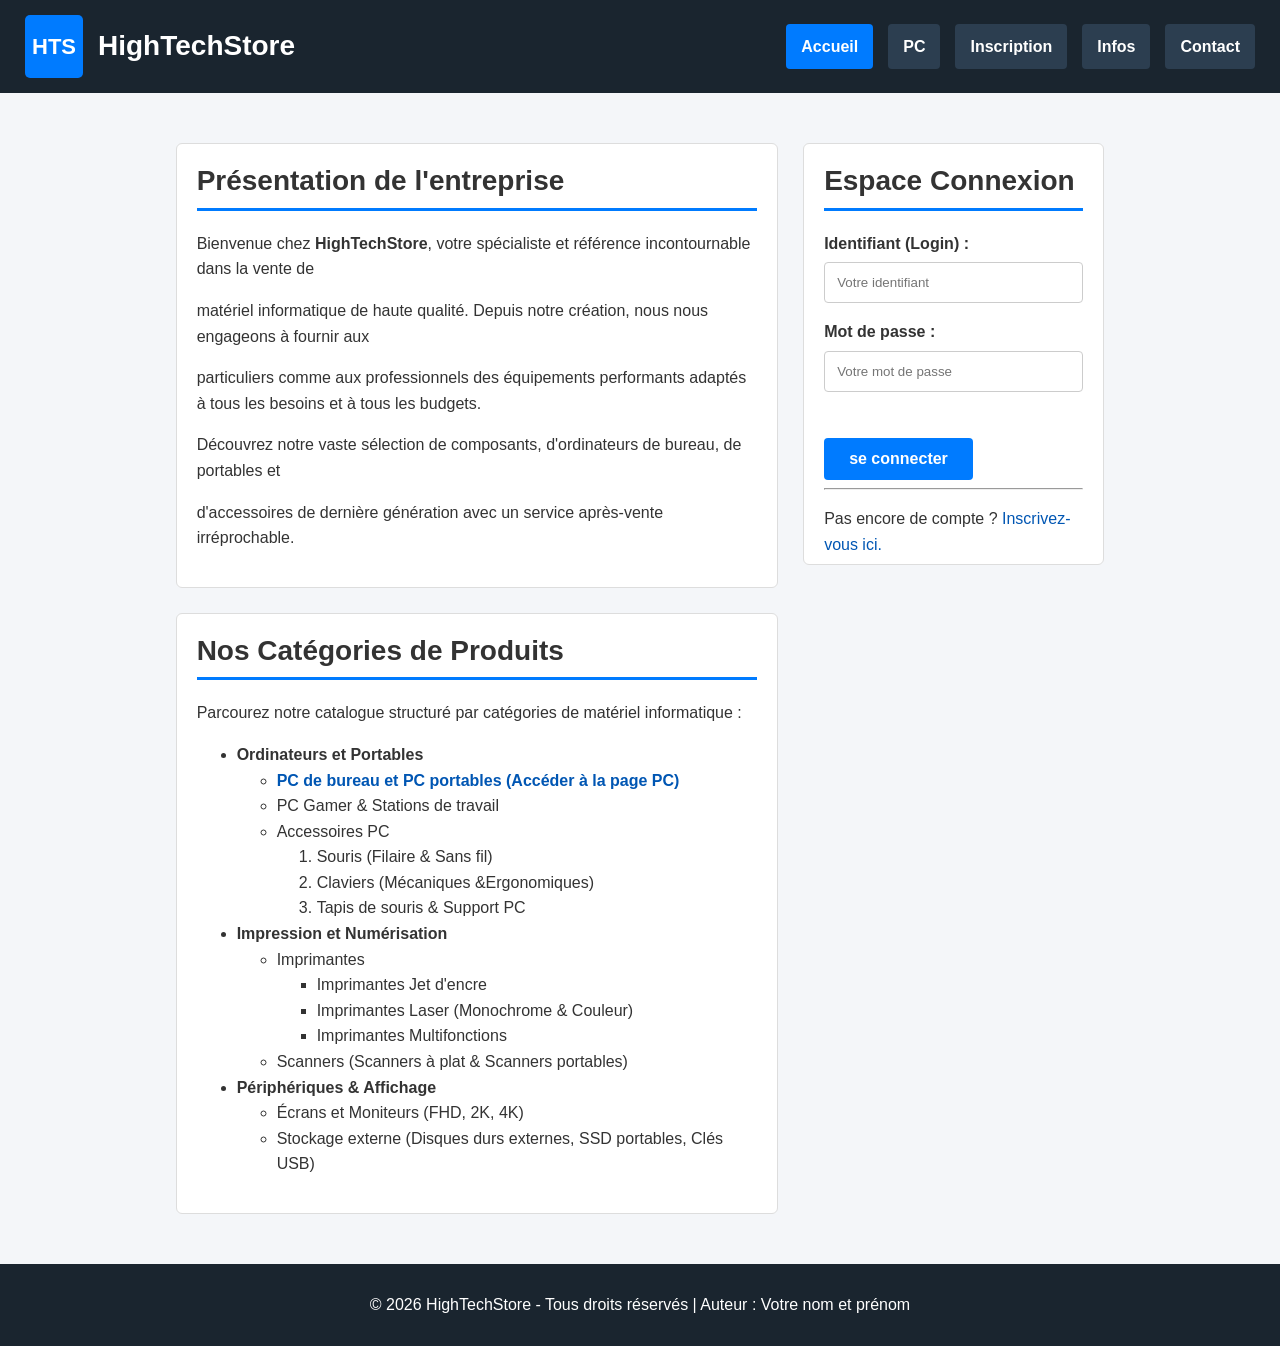
<file: index.html>
<!DOCTYPE html>
<html lang="fr">
<head>
    <meta charset="UTF-8">
    <meta name="viewport" content="width=device-width, initial-scale=1.0">
    <title>Accueil</title>
    <link rel="stylesheet" href="/style/style.css">
</head>
<body>
    <div class="container">

        <header>
            <p class="hts"><strong class="logo">HTS</strong> <a href="index.html" class="t">HighTechStore</a></p>
            <nav>
                <a href="index.html" class="active">Accueil</a>
                <a href="/pages/pc.html">PC</a>
                <a href="/pages/inscription.html">Inscription</a>
                <a href="/pages/infos.html">Infos</a>
                <a href="/pages/contact.html">Contact</a>
            </nav>
        </header>

        <main class="main1">
            <section class="card">
                <h1>Présentation de l'entreprise</h1>
                <p>Bienvenue chez <strong>HighTechStore</strong>, votre spécialiste et référence incontournable dans la vente de</p>
                <p>matériel informatique de haute qualité. Depuis notre création, nous nous engageons à fournir aux</p>
                <p>particuliers comme aux professionnels des équipements performants adaptés à tous les besoins et à tous les budgets.</p>
                <p>Découvrez notre vaste sélection de composants, d'ordinateurs de bureau, de portables et</p>
                <p>d'accessoires de dernière génération avec un service après-vente irréprochable.</p>
            </section>

            <section class="card">
                <h2>Nos Catégories de Produits</h2>
                <p>Parcourez notre catalogue structuré par catégories de matériel informatique :</p>
                <ul>
                    <li><strong>Ordinateurs et Portables</strong>
                        <ul>
                            <li><a href="/pages/pc.html">PC de bureau et PC portables (Accéder à la page PC)</a></li>
                            <li>PC Gamer & Stations de travail</li>
                            <li>Accessoires PC
                                <ol>
                                    <li>Souris (Filaire & Sans fil)</li>
                                    <li>Claviers (Mécaniques &Ergonomiques)</li>
                                    <li>Tapis de souris & Support PC</li>
                                </ol>
                            </li>
                        </ul>
                    </li>
                    <li><strong>Impression et Numérisation</strong>
                        <ul>
                            <li>Imprimantes
                                <ul>
                                    <li>Imprimantes Jet d'encre</li>
                                    <li>Imprimantes Laser (Monochrome & Couleur)</li>
                                    <li>Imprimantes Multifonctions</li>
                                </ul>
                            </li>
                            <li>Scanners (Scanners à plat & Scanners portables)</li>
                        </ul>
                    </li>
                    <li><strong>Périphériques & Affichage</strong>
                        <ul>
                            <li>Écrans et Moniteurs (FHD, 2K, 4K)</li>
                            <li>Stockage externe (Disques durs externes, SSD portables, Clés USB)</li>
                        </ul>
                    </li>
                </ul>
            </section>
        </main>

        <aside class="card">
            <h2>Espace Connexion</h2>
            <form>
                <p>
                    <label for="login">Identifiant (Login) :</label><br>
                    <input type="text" placeholder="Votre identifiant">
                </p>
                <p>
                    <label for="pass">Mot de passe :</label><br>
                    <input type="password"  placeholder="Votre mot de passe">
                </p>
               <button>se connecter</button>
            </form>
            <hr>
            <p>Pas encore de compte ? <a href="/pages/inscription.html">Inscrivez-vous ici.</a></p>
        </aside>

        <footer>
            <p>© 2026 HighTechStore - Tous droits réservés | Auteur : Votre nom et prénom</p>
        </footer>

    </div>
</body>
</html>
</file>
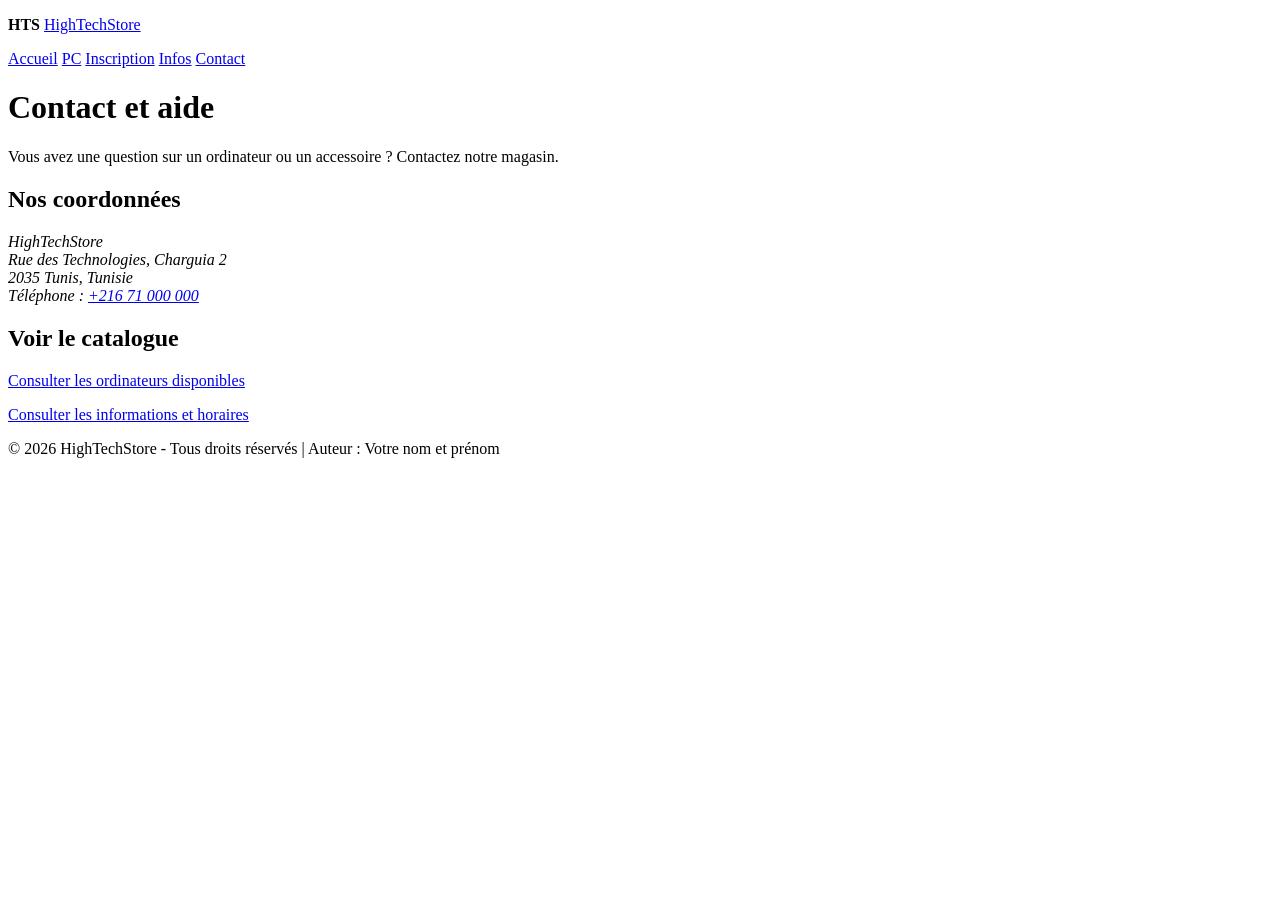
<file: contact.html>
<!DOCTYPE html>
<html lang="fr">
<head>
    <meta charset="UTF-8">
    <meta name="viewport" content="width=device-width, initial-scale=1.0">
    <title>Contact - HighTechStore</title>
</head>
<body>
    <header>
        <p><strong>HTS</strong> <a href="../index.html">HighTechStore</a></p>
        <nav>
            <a href="../index.html">Accueil</a>
            <a href="../pc.html">PC</a>
            <a href="../inscription.html">Inscription</a>
            <a href="../infos.html">Infos</a>
            <a href="contact.html">Contact</a>
        </nav>
    </header>

    <main>
        <h1>Contact et aide</h1>
        <p>Vous avez une question sur un ordinateur ou un accessoire ? Contactez notre magasin.</p>

        <section>
            <h2>Nos coordonnées</h2>
            <address>
                HighTechStore<br>
                Rue des Technologies, Charguia 2<br>
                2035 Tunis, Tunisie<br>
                Téléphone : <a href="tel:+21671000000">+216 71 000 000</a>
            </address>
        </section>

        <section>
            <h2>Voir le catalogue</h2>
            <p><a href="../pc.html">Consulter les ordinateurs disponibles</a></p>
            <p><a href="../infos.html">Consulter les informations et horaires</a></p>
        </section>
    </main>

    <footer>
        <p>© 2026 HighTechStore - Tous droits réservés | Auteur : Votre nom et prénom</p>
    </footer>
</body>
</html>
</file>
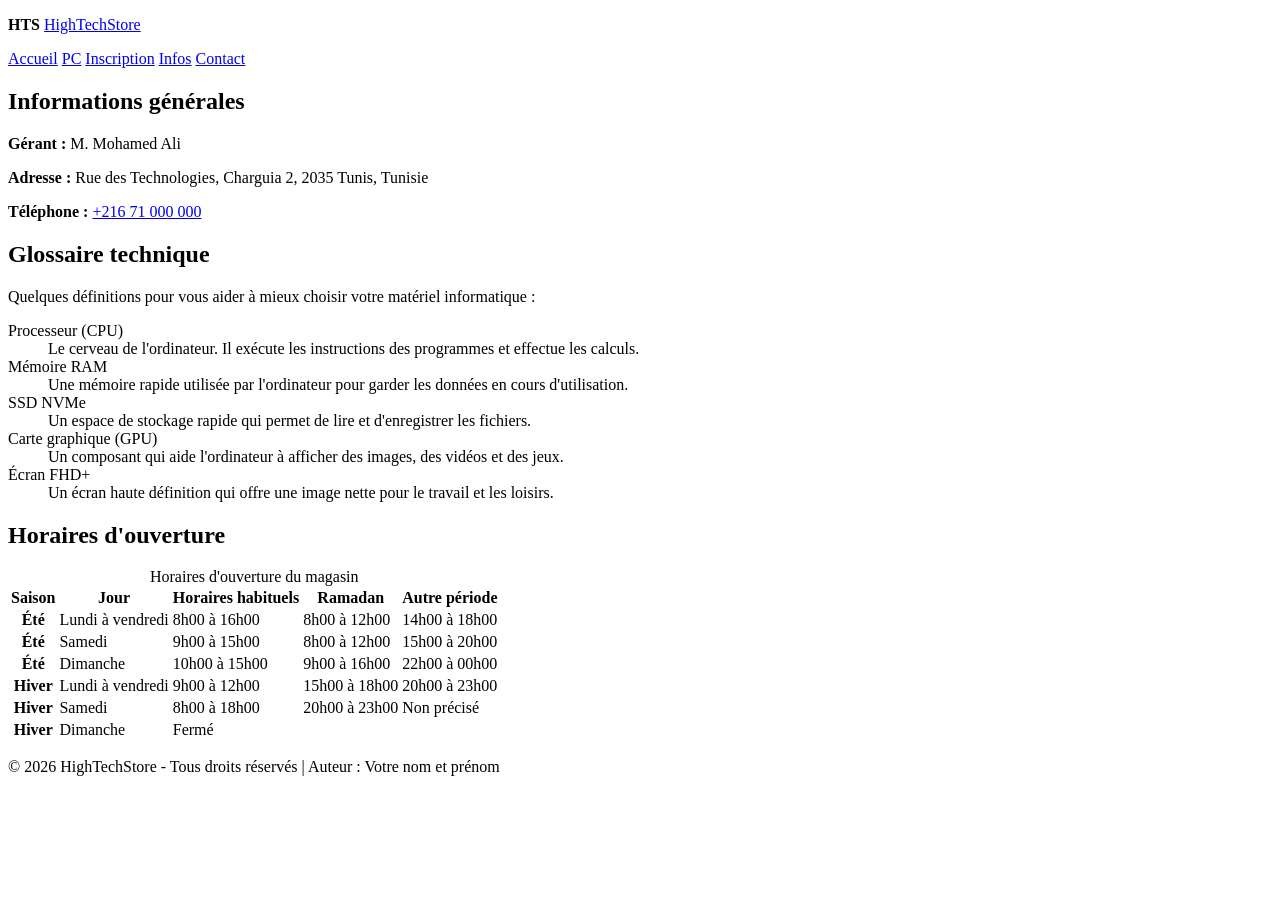
<file: infos.html>
<!DOCTYPE html>
<html lang="fr">
<head>
    <meta charset="UTF-8">
    <meta name="viewport" content="width=device-width, initial-scale=1.0">
    <title>Informations - HighTechStore</title>
</head>
<body>
    <header>
        <p><strong>HTS</strong> <a href="index.html">HighTechStore</a></p>
        <nav>
            <a href="index.html">Accueil</a>
            <a href="pc.html">PC</a>
            <a href="inscription.html">Inscription</a>
            <a href="infos.html">Infos</a>
            <a href="pages/contact.html">Contact</a>
        </nav>
    </header>

    <main>
        <section>
            <h1>Informations générales</h1>
            <p><strong>Gérant :</strong> M. Mohamed Ali</p>
            <p><strong>Adresse :</strong> Rue des Technologies, Charguia 2, 2035 Tunis, Tunisie</p>
            <p><strong>Téléphone :</strong> <a href="tel:+21671000000">+216 71 000 000</a></p>
        </section>

        <section>
            <h2>Glossaire technique</h2>
            <p>Quelques définitions pour vous aider à mieux choisir votre matériel informatique :</p>
            <dl>
                <dt>Processeur (CPU)</dt>
                <dd>Le cerveau de l'ordinateur. Il exécute les instructions des programmes et effectue les calculs.</dd>

                <dt>Mémoire RAM</dt>
                <dd>Une mémoire rapide utilisée par l'ordinateur pour garder les données en cours d'utilisation.</dd>

                <dt>SSD NVMe</dt>
                <dd>Un espace de stockage rapide qui permet de lire et d'enregistrer les fichiers.</dd>

                <dt>Carte graphique (GPU)</dt>
                <dd>Un composant qui aide l'ordinateur à afficher des images, des vidéos et des jeux.</dd>

                <dt>Écran FHD+</dt>
                <dd>Un écran haute définition qui offre une image nette pour le travail et les loisirs.</dd>
            </dl>
        </section>

        <section>
            <h2>Horaires d'ouverture</h2>
            <table>
                <caption>Horaires d'ouverture du magasin</caption>
                <thead>
                    <tr>
                        <th>Saison</th>
                        <th >Jour</th>
                        <th>Horaires habituels</th>
                        <th >Ramadan</th>
                        <th>Autre période</th>
                    </tr>
                </thead>
                <tbody>
                    <tr>
                        <th >Été</th>
                        <td>Lundi à vendredi</td>
                        <td>8h00 à 16h00</td>
                        <td>8h00 à 12h00</td>
                        <td>14h00 à 18h00</td>
                    </tr>
                    <tr>
                        <th>Été</th>
                        <td>Samedi</td>
                        <td>9h00 à 15h00</td>
                        <td>8h00 à 12h00</td>
                        <td>15h00 à 20h00</td>
                    </tr>
                    <tr>
                        <th >Été</th>
                        <td>Dimanche</td>
                        <td>10h00 à 15h00</td>
                        <td>9h00 à 16h00</td>
                        <td>22h00 à 00h00</td>
                    </tr>
                    <tr>
                        <th>Hiver</th>
                        <td>Lundi à vendredi</td>
                        <td>9h00 à 12h00</td>
                        <td>15h00 à 18h00</td>
                        <td>20h00 à 23h00</td>
                    </tr>
                    <tr>
                        <th >Hiver</th>
                        <td>Samedi</td>
                        <td>8h00 à 18h00</td>
                        <td>20h00 à 23h00</td>
                        <td>Non précisé</td>
                    </tr>
                    <tr>
                        <th >Hiver</th>
                        <td>Dimanche</td>
                        <td>Fermé</td>
                    </tr>
                </tbody>
            </table>
        </section>
    </main>

    <footer>
        <p>© 2026 HighTechStore - Tous droits réservés | Auteur : Votre nom et prénom</p>
    </footer>
</body>
</html>
</file>
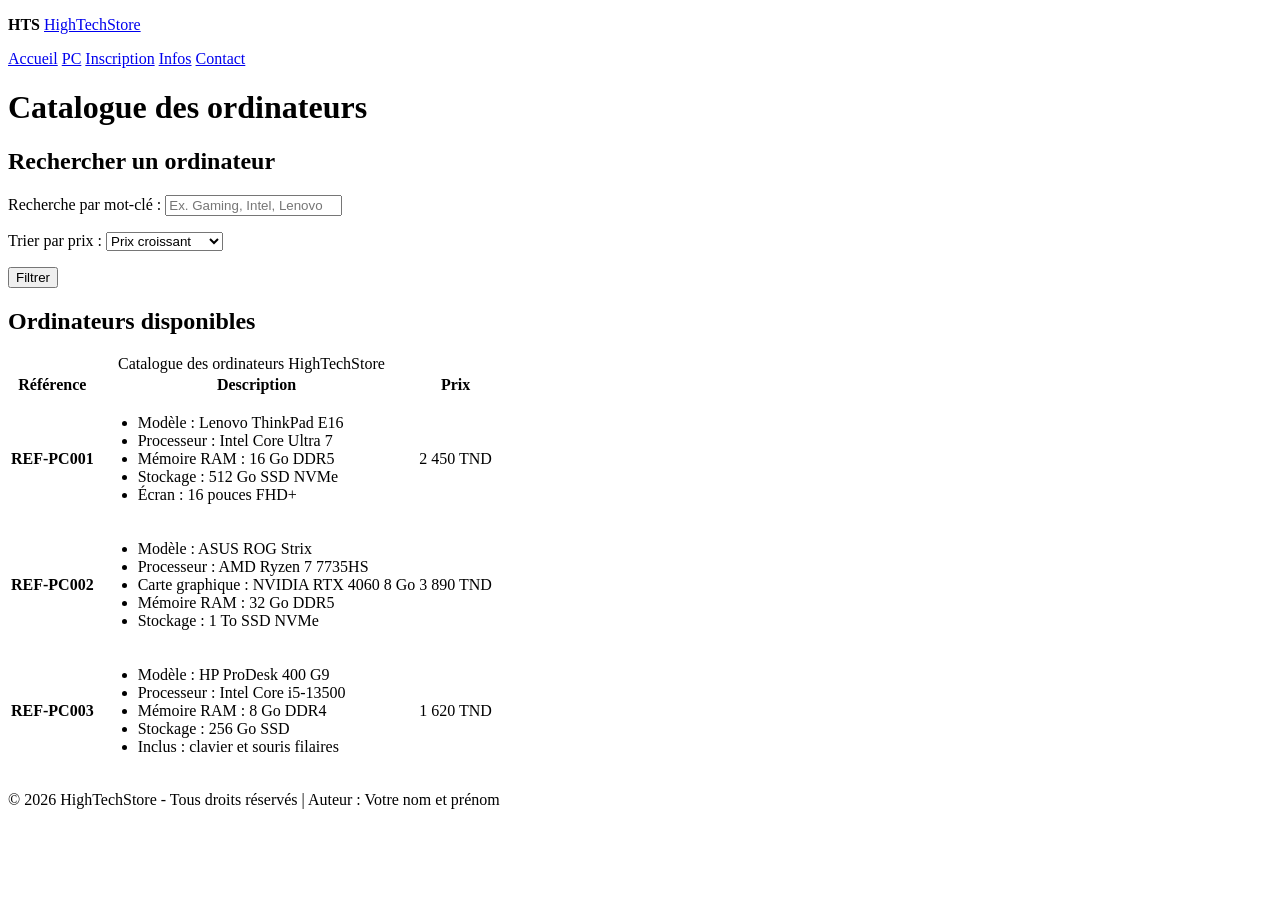
<file: pc.html>
<!DOCTYPE html>
<html lang="fr">
<head>
    <meta charset="UTF-8">
    <meta name="viewport" content="width=device-width, initial-scale=1.0">
    <title>Catalogue des PC</title>
</head>
<body>
    <header>
        <p><strong>HTS</strong> <a href="index.html">HighTechStore</a></p>
        <nav>
            <a href="index.html">Accueil</a>
            <a href="pc.html">PC</a>
            <a href="inscription.html">Inscription</a>
            <a href="infos.html">Infos</a>
            <a href="contact.html">Contact</a>
        </nav>
    </header>

    <main>
        <h1>Catalogue des ordinateurs</h1>

        <section>
            <h2>Rechercher un ordinateur</h2>
            <form action="pc.html">
                <p>
                    <label for="mot-cle">Recherche par mot-clé :</label>
                    <input type="search" id="mot-cle" name="mot-cle" placeholder="Ex. Gaming, Intel, Lenovo">
                </p>
                <p>
                    <label for="tri">Trier par prix :</label>
                    <select id="tri" name="tri">
                        <option value="croissant">Prix croissant</option>
                        <option value="decroissant">Prix décroissant</option>
                    </select>
                </p>
                <button type="submit">Filtrer</button>
            </form>
        </section>

        <section>
            <h2>Ordinateurs disponibles</h2>
            <table>
                <caption>Catalogue des ordinateurs HighTechStore</caption>
                <thead>
                    <tr>
                        <th scope="col">Référence</th>
                        <th scope="col">Description</th>
                        <th scope="col">Prix</th>
                    </tr>
                </thead>
                <tbody>
                    <tr>
                        <th scope="row">REF-PC001</th>
                        <td>
                            <ul>
                                <li>Modèle : Lenovo ThinkPad E16</li>
                                <li>Processeur : Intel Core Ultra 7</li>
                                <li>Mémoire RAM : 16 Go DDR5</li>
                                <li>Stockage : 512 Go SSD NVMe</li>
                                <li>Écran : 16 pouces FHD+</li>
                            </ul>
                        </td>
                        <td>2 450 TND</td>
                    </tr>
                    <tr>
                        <th scope="row">REF-PC002</th>
                        <td>
                            <ul>
                                <li>Modèle : ASUS ROG Strix</li>
                                <li>Processeur : AMD Ryzen 7 7735HS</li>
                                <li>Carte graphique : NVIDIA RTX 4060 8 Go</li>
                                <li>Mémoire RAM : 32 Go DDR5</li>
                                <li>Stockage : 1 To SSD NVMe</li>
                            </ul>
                        </td>
                        <td>3 890 TND</td>
                    </tr>
                    <tr>
                        <th scope="row">REF-PC003</th>
                        <td>
                            <ul>
                                <li>Modèle : HP ProDesk 400 G9</li>
                                <li>Processeur : Intel Core i5-13500</li>
                                <li>Mémoire RAM : 8 Go DDR4</li>
                                <li>Stockage : 256 Go SSD</li>
                                <li>Inclus : clavier et souris filaires</li>
                            </ul>
                        </td>
                        <td>1 620 TND</td>
                    </tr>
                </tbody>
            </table>
        </section>
    </main>

    <footer>
        <p>© 2026 HighTechStore - Tous droits réservés | Auteur : Votre nom et prénom</p>
    </footer>
</body>
</html>
</file>
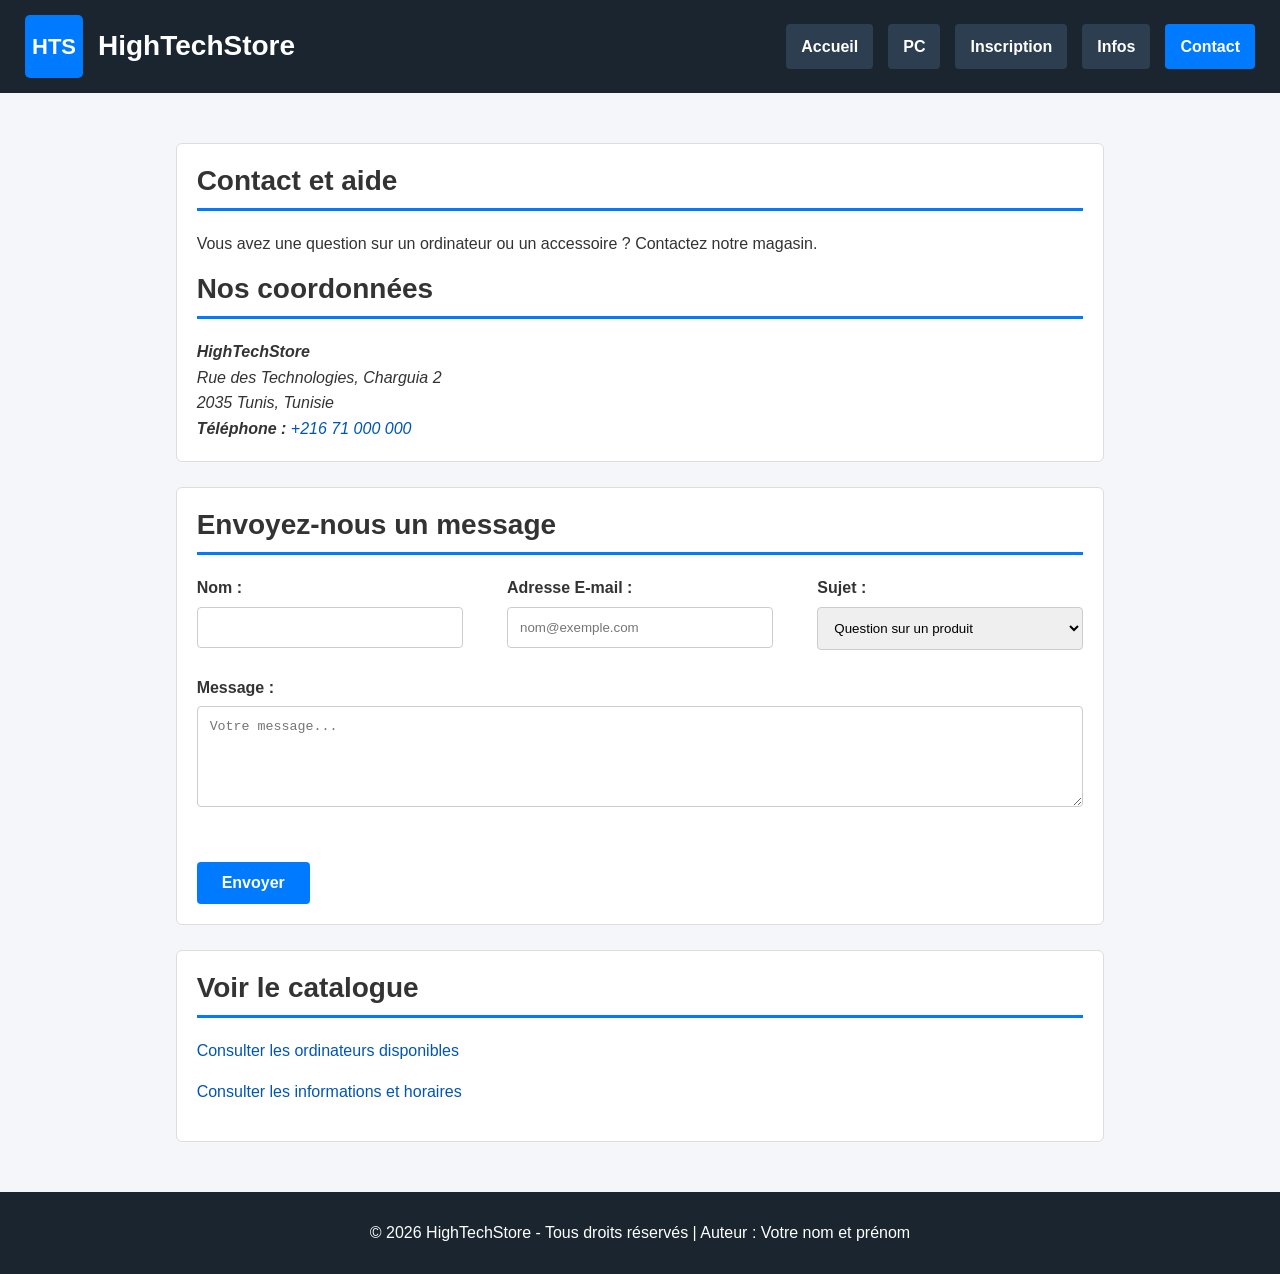
<file: pages/contact.html>
<!DOCTYPE html>
<html lang="fr">
<head>
    <meta charset="UTF-8">
    <meta name="viewport" content="width=device-width, initial-scale=1.0">
    <title>Contact</title>
    <link rel="stylesheet" href="../style/style.css">
</head>
<body>
    <div class="container">

        <header>
            <p class="hts"><strong class="logo">HTS</strong> <a href="../index.html" class="t">HighTechStore</a></p>
            <nav>
                <a href="../index.html">Accueil</a>
                <a href="pc.html">PC</a>
                <a href="inscription.html">Inscription</a>
                <a href="infos.html">Infos</a>
                <a href="contact.html" class="active">Contact</a>
            </nav>
        </header>

        <main>
            <section class="card">
                <h1>Contact et aide</h1>
                <p>Vous avez une question sur un ordinateur ou un accessoire ? Contactez notre magasin.</p>

                <h2>Nos coordonnées</h2>
                <address>
                    <strong>HighTechStore</strong><br>
                    Rue des Technologies, Charguia 2<br>
                    2035 Tunis, Tunisie<br>
                    <strong>Téléphone :</strong> <a href="tel:+21671000000">+216 71 000 000</a>
                </address>
            </section>

            <section class="card">
                <h2>Envoyez-nous un message</h2>
                <form class="inscription">
                    <div>
                        <label >Nom :</label>
                        <input type="text">
                    </div>
                    <div>
                        <label >Adresse E-mail :</label>
                        <input type="email"  placeholder="nom@exemple.com">
                    </div>
                    <div>
                        <label >Sujet :</label>
                        <select >
                            <option>Question sur un produit</option>
                            <option>Commande</option>
                            <option>Service après-vente</option>
                        </select>
                    </div>
                    <div class="full">
                        <label>Message :</label>
                        <textarea rows="5" placeholder="Votre message..."></textarea>
                    </div>
                    <button>Envoyer</button>
                </form>
            </section>

            <section class="card">
                <h2>Voir le catalogue</h2>
                <p><a href="pc.html">Consulter les ordinateurs disponibles</a></p>
                <p><a href="infos.html">Consulter les informations et horaires</a></p>
            </section>
        </main>

        <footer>
            <p>© 2026 HighTechStore - Tous droits réservés | Auteur : Votre nom et prénom</p>
        </footer>

    </div>
</body>
</html>
</file>
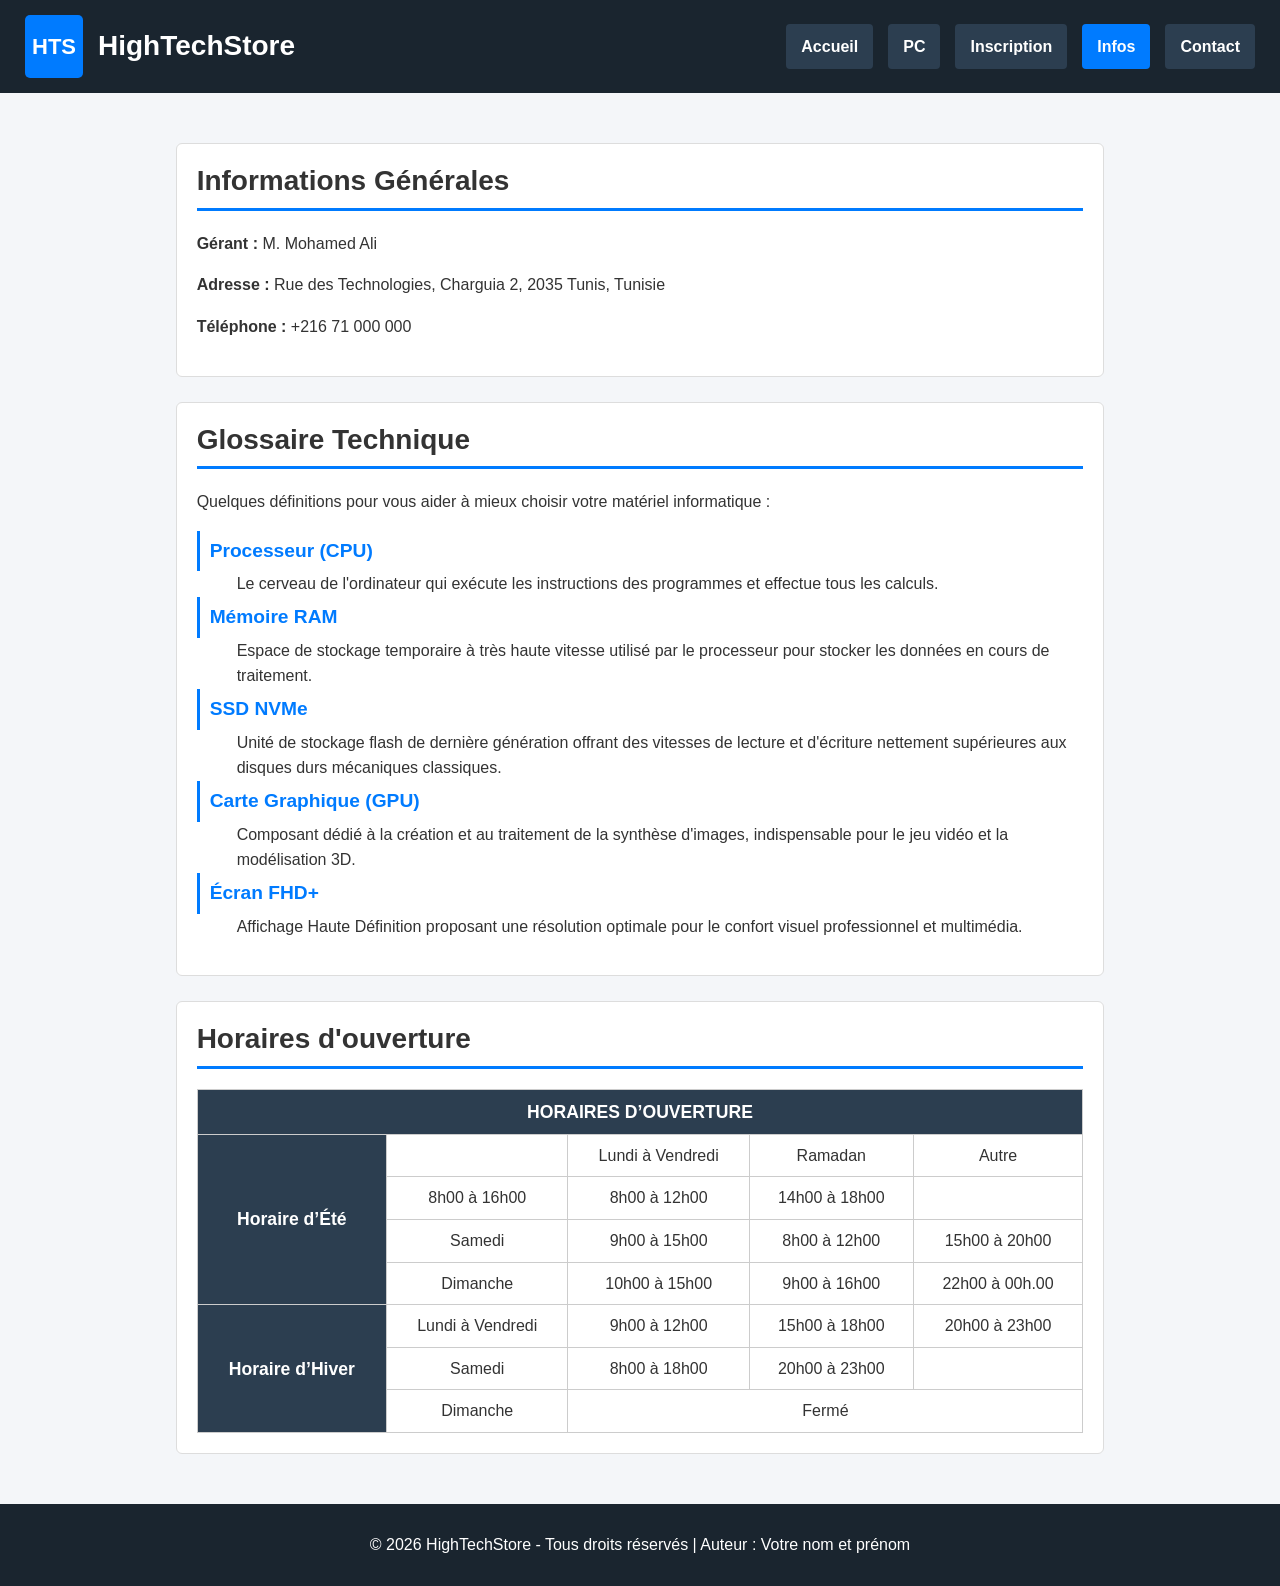
<file: pages/infos.html>
<!DOCTYPE html>
<html lang="fr">
<head>
    <meta charset="UTF-8">
    <meta name="viewport" content="width=device-width, initial-scale=1.0">
    <title>Informations</title>
    <link rel="stylesheet" href="../style/style.css">
</head>
<body>
<div class="container">
<header>
        <p class="hts"><strong class="logo">HTS</strong> <a href="../index.html" class="t">HighTechStore</a></p>
        <nav>
            <a href="../index.html">Accueil</a>
            <a href="pc.html">PC</a>
            <a href="inscription.html">Inscription</a>
            <a href="infos.html" class="active">Infos</a>
            <a href="contact.html">Contact</a>
        </nav>
    </header>

    <main class="main2">
        <section class="card">
            <h1>Informations Générales</h1>
            <p><strong>Gérant :</strong> M. Mohamed Ali</p>
            <p><strong>Adresse :</strong> Rue des Technologies, Charguia 2, 2035 Tunis, Tunisie</p>
            <p><strong>Téléphone :</strong> +216 71 000 000</p>
        </section>

        <section class="card">
            <h2>Glossaire Technique</h2>
            <p>Quelques définitions pour vous aider à mieux choisir votre matériel informatique :</p>
            <dl>
                <dt>Processeur (CPU)</dt>
                <dd>Le cerveau de l'ordinateur qui exécute les instructions des programmes et effectue tous les calculs.</dd>

                <dt>Mémoire RAM</dt>
                <dd>Espace de stockage temporaire à très haute vitesse utilisé par le processeur pour stocker les données en cours de traitement.</dd>

                <dt>SSD NVMe</dt>
                <dd>Unité de stockage flash de dernière génération offrant des vitesses de lecture et d'écriture nettement supérieures aux disques durs mécaniques classiques.</dd>

                <dt>Carte Graphique (GPU)</dt>
                <dd>Composant dédié à la création et au traitement de la synthèse d'images, indispensable pour le jeu vidéo et la modélisation 3D.</dd>

                <dt>Écran FHD+</dt>
                <dd>Affichage Haute Définition proposant une résolution optimale pour le confort visuel professionnel et multimédia.</dd>
            </dl>
        </section>

        <section class="card">
            <h2>Horaires d'ouverture</h2>
            <table>
                <thead>
                    <tr>
                        <th colspan="5">HORAIRES D’OUVERTURE</th>
                    </tr>
                </thead>
                <tbody>
                    <tr>
                        <td rowspan="4" class="seson">Horaire d’Été</td>
                        <td></td>
                        <td>Lundi à Vendredi</td>
                        <td>Ramadan</td>
                        <td>Autre</td>
                    </tr>
                    <tr>
                        <td>8h00 à 16h00</td>
                        <td>8h00 à 12h00</td>
                        <td>14h00 à 18h00</td>
                        <td></td>
                    </tr>
                    <tr>
                        <td>Samedi</td>
                        <td>9h00 à 15h00</td>
                        <td>8h00 à 12h00</td>
                        <td>15h00 à 20h00</td>
                    </tr>
                    <tr>
                        <td>Dimanche</td>
                        <td>10h00 à 15h00</td>
                        <td>9h00 à 16h00</td>
                        <td>22h00 à 00h.00</td>
                    </tr>
                    <tr>
                        <td rowspan="3" class="seson">Horaire d’Hiver</td>
                        <td>Lundi à Vendredi</td>
                        <td>9h00 à 12h00</td>
                        <td>15h00 à 18h00</td>
                        <td>20h00 à 23h00</td>
                    </tr>
                    <tr>
                        <td>Samedi</td>
                        <td>8h00 à 18h00</td>
                        <td>20h00 à 23h00</td>
                        <td></td>
                    </tr>
                    <tr>
                        <td>Dimanche</td>
                        <td colspan="3">Fermé</td>
                    </tr>
                </tbody>
            </table>
        </section>
    </main>

</div>
    
    <footer>
        <p>© 2026 HighTechStore - Tous droits réservés | Auteur : Votre nom et prénom</p>
    </footer>

</body>
</html>
</file>
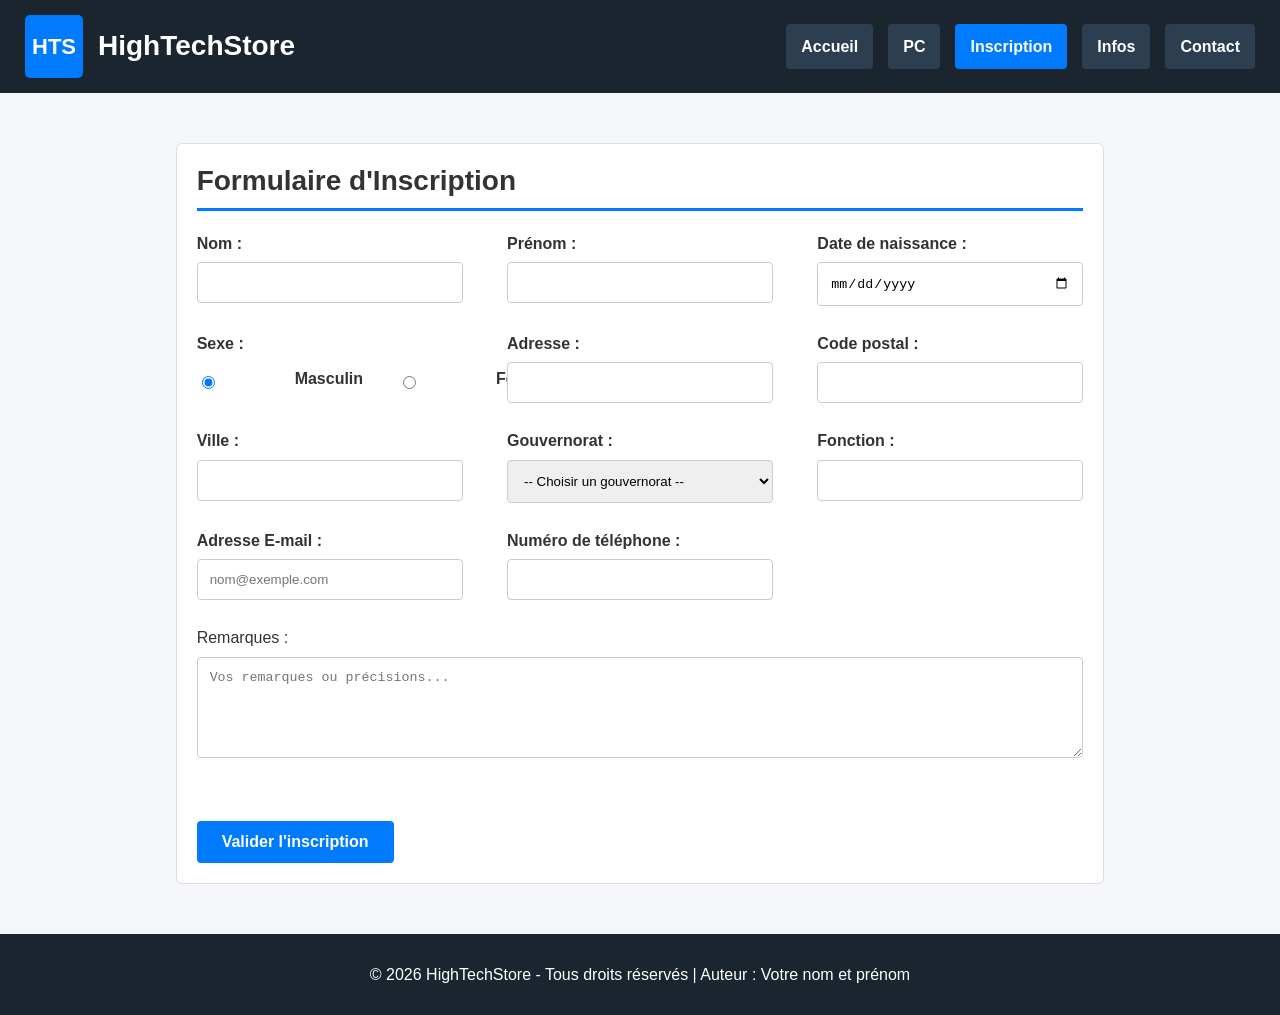
<file: pages/inscription.html>
<!DOCTYPE html>
<html lang="fr">
<head>
    <meta charset="UTF-8">
    <meta name="viewport" content="width=device-width, initial-scale=1.0">
    <title>inscription</title>
    <link rel="stylesheet" href="../style/style.css">
</head>
<body>
    <div class="container">
<header>
        <p class="hts"><strong class="logo">HTS</strong> <a href="../index.html" class="t">HighTechStore</a></p>
        <nav>
            <a href="../index.html">Accueil</a>
            <a href="pc.html">PC</a>
            <a href="inscription.html" class="active">Inscription</a>
            <a href="infos.html">Infos</a>
            <a href="contact.html">Contact</a>
        </nav>
    </header>
     <main class="main3">
        <section class="card">
            <h1>Formulaire d'Inscription</h1>
            <form class="inscription">
    <div><label >Nom :</label><input type="text" required></div>
    <div><label>Prénom :</label><input type="text"  required></div>
    <div><label>Date de naissance :</label><input type="date" required></div>

    <div>
        <label>Sexe :</label>
        <p>
            <input type="radio" name="sexe" checked> <label class="sexe"> Masculin</label>
            <input type="radio" name="sexe"> <label class="sexe"> Féminin</label>
        </p>
    </div>
    <div><label>Adresse :</label><input type="text"></div>
    <div><label>Code postal :</label><input type="text"></div>

    <div><label >Ville :</label><input type="text"></div>
    <div>
        <label>Gouvernorat :</label>
        <select>
    <option>-- Choisir un gouvernorat --</option>
    <option>Ariana</option>
    <option>Béja</option>
    <option>Ben Arous</option>
    <option>Bizerte</option>
    <option>Gabès</option>
    <option>Gafsa</option>
    <option>Jendouba</option>
    <option>Kairouan</option>
    <option>Kasserine</option>
    <option>Kébili</option>
    <option>Le Kef</option>
    <option>Mahdia</option>
    <option>Manouba</option>
    <option>Médenine</option>
    <option>Monastir</option>
    <option>Nabeul</option>
    <option>Sfax</option>
    <option>Sidi Bouzid</option>
    <option>Siliana</option>
    <option>Sousse</option>
    <option>Tataouine</option>
    <option>Tozeur</option>
    <option>Tunis</option>
</select>
    </div>
    <div><label>Fonction :</label><input type="text" ></div>

    <div><label>Adresse E-mail :</label><input type="email"  placeholder="nom@exemple.com"></div>
    <div><label >Numéro de téléphone :</label><input type="tel" ></div>
<div></div>
    <div class="full">
        <labels>Remarques :</label>
        <textarea  rows="5" placeholder="Vos remarques ou précisions..."></textarea>
    </div>
    <button>Valider l'inscription</button>
</form>
        </section>
    </main>
 <footer>
        <p>© 2026 HighTechStore - Tous droits réservés | Auteur : Votre nom et prénom</p>
    </footer>
    </div>
       
</body>
</html>
</file>
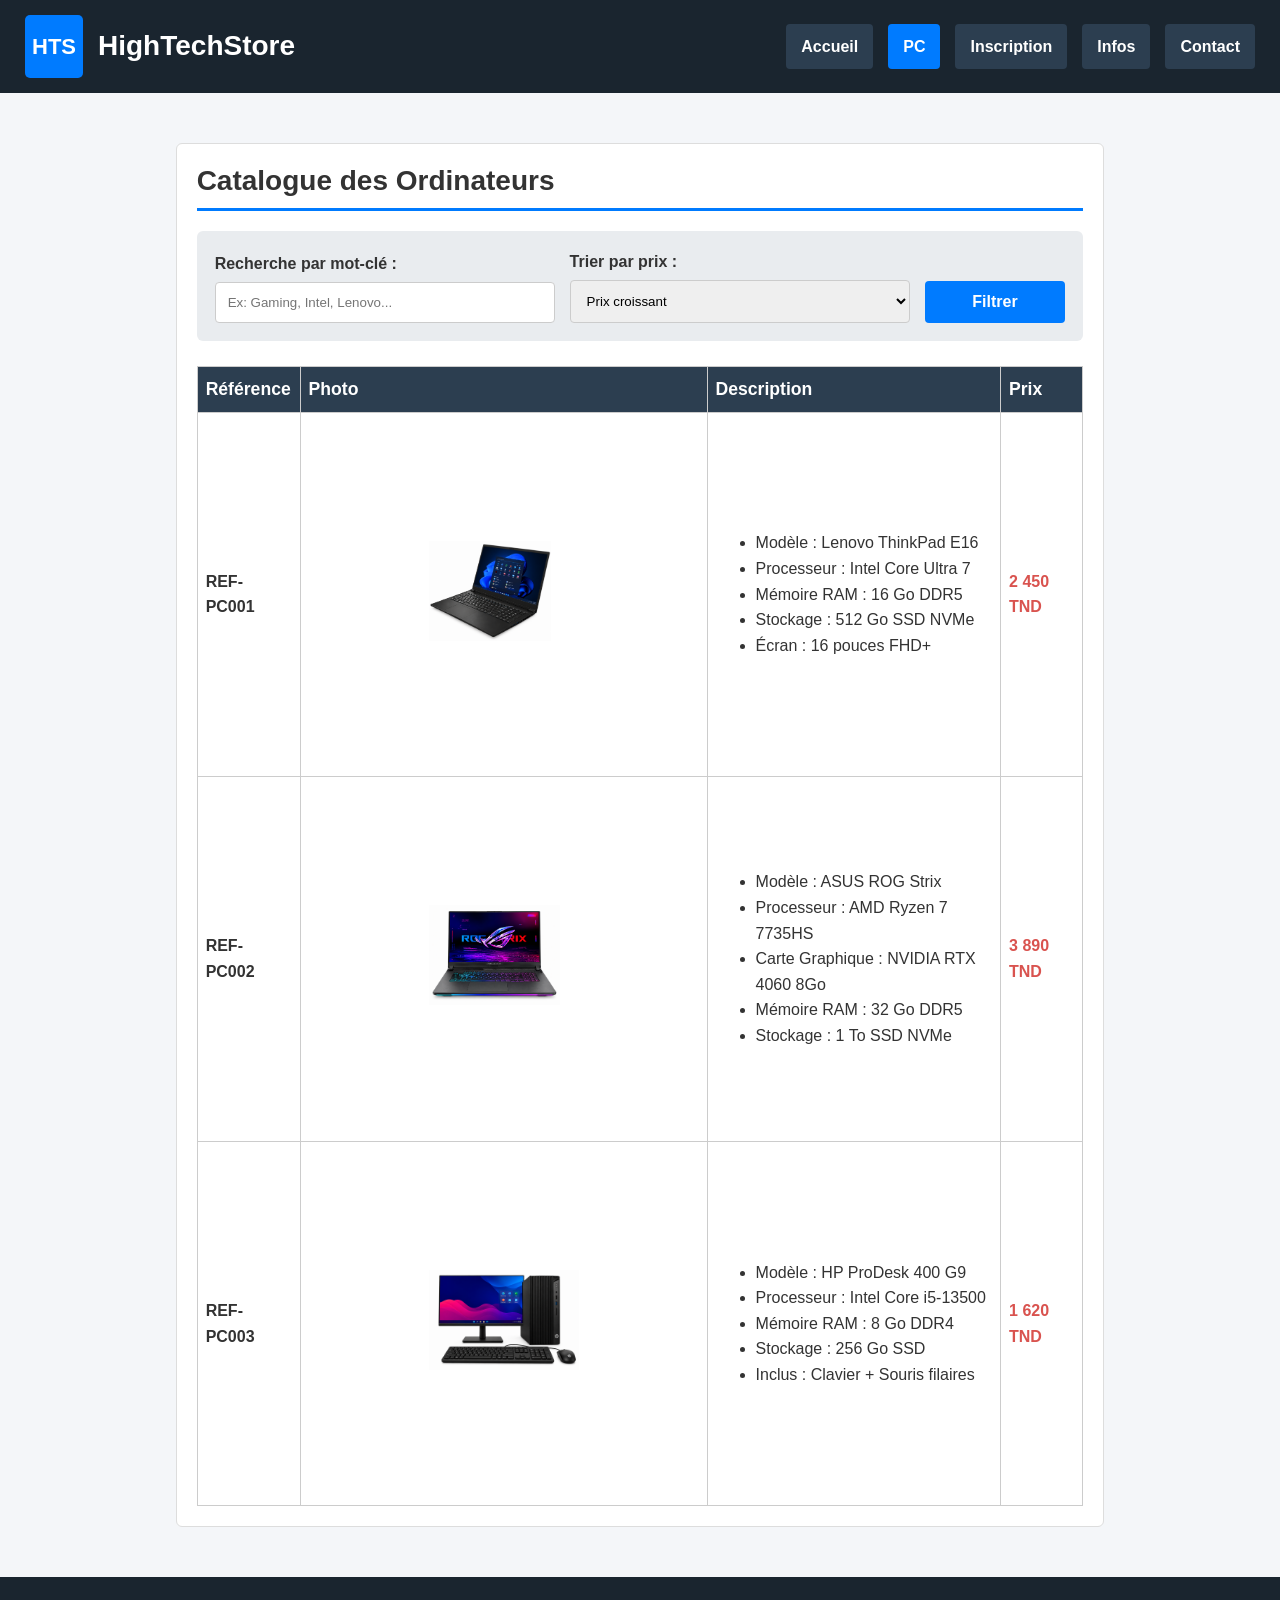
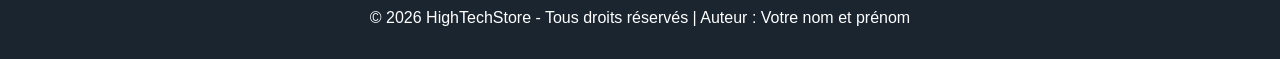
<file: pages/pc.html>
<!DOCTYPE html>
<html lang="fr">
<head>
    <meta charset="UTF-8">
    <meta name="viewport" content="width=device-width, initial-scale=1.0">
    <title>PC</title>
    <link rel="stylesheet" href="../style/style.css">
</head>
<body>
    <div class="container">
<header>
        <p class="hts"><strong class="logo">HTS</strong> <a href="../index.html" class="t">HighTechStore</a></p>
        <nav>
            <a href="../index.html">Accueil</a>
            <a href="pc.html" class="active">PC</a>
            <a href="inscription.html">Inscription</a>
            <a href="infos.html">Infos</a>
            <a href="contact.html">Contact</a>
        </nav>
    </header>

    <main class="main2">
        <section class="card">
            <h1>Catalogue des Ordinateurs</h1>
            <form class="search">
                <div>
                    <label>Recherche par mot-clé :</label>
                    <input type="search"  placeholder="Ex: Gaming, Intel, Lenovo...">
                </div>
                <div>
                    <label >Trier par prix :</label>
                    <select class="tri">
                        <option>Prix croissant</option>
                        <option>Prix décroissant</option>
                    </select>
                </div>
               <button type="submit">Filtrer</button> </form>

            <table class="pc">
                <thead>
                    <tr>
                        <th>Référence</th>
                        <th>Photo</th>
                        <th>Description</th>
                        <th>Prix</th>
                    </tr>
                </thead>
                <tbody>
                    <tr>
                        <td><strong>REF-PC001</strong></td>
                        <td><img src="/images/Sleek Black Laptop with Windows 11.png" alt="Lenovo"></td>
                        <td>
                            <ul>
                                <li>Modèle : Lenovo ThinkPad E16</li>
                                <li>Processeur : Intel Core Ultra 7</li>
                                <li>Mémoire RAM : 16 Go DDR5</li>
                                <li>Stockage : 512 Go SSD NVMe</li>
                                <li>Écran : 16 pouces FHD+</li>
                            </ul>
                        </td>
                        <td class="price"><strong>2 450 TND</strong></td>
                    </tr>
                    <tr>
                        <td><strong>REF-PC002</strong></td>
                        <td><img src="/images/Neon ROG Strix Gaming Laptop.png" alt="ASUS"></td>
                        <td>
                            <ul>
                                <li>Modèle : ASUS ROG Strix</li>
                                <li>Processeur : AMD Ryzen 7 7735HS</li>
                                <li>Carte Graphique : NVIDIA RTX 4060 8Go</li>
                                <li>Mémoire RAM : 32 Go DDR5</li>
                                <li>Stockage : 1 To SSD NVMe</li>
                            </ul>
                        </td>
                        <td class="price"><strong>3 890 TND</strong></td>
                    </tr>
                    <tr>
                        <td><strong>REF-PC003</strong></td>
                        <td><img src="/images/Modern HP Desktop Computer Setup.png" alt="HP"></td>
                        <td>
                            <ul>
                                <li>Modèle : HP ProDesk 400 G9</li>
                                <li>Processeur : Intel Core i5-13500</li>
                                <li>Mémoire RAM : 8 Go DDR4</li>
                                <li>Stockage : 256 Go SSD</li>
                                <li>Inclus : Clavier + Souris filaires</li>
                            </ul>
                        </td>
                        <td class="price"><strong>1 620 TND</strong></td>
                    </tr>
                </tbody>
            </table>
        </section>
    </main>

    <footer>
        <p>© 2026 HighTechStore - Tous droits réservés | Auteur : Votre nom et prénom</p>
    </footer>
    </div>


</body>
</html>
</file>
<file: style/style.css>
:root {
    /* Couleurs principales & Thème */
    --primary-color: #007bff;
    --primary-hover: #0056b3;
    --dark-header: #1a252f;
    --dark-nav: #2c3e50;
    --dark-sub-header: #34495e;

    /* Couleurs de fond */
    --bg-body: #f4f6f9;
    --bg-card: #ffffff;
    --bg-search: #e9ecef;
    --bg-placeholder: #e2e8f0;

    /* Couleurs de texte */
    --text-primary: #333333;
    --text-muted: #4a5568;
    --text-light: #ffffff;
    --text-placeholder: #64748b;
    --text-price: #d9534f;

    /* Couleurs de bordures */
    --border-color: #dddddd;
    --border-table: #cccccc;
    --border-placeholder: #cbd5e1;
}

/* index*/
body {
    min-height: 100vh;
    margin: 0;
    font-family: Arial, sans-serif;
    line-height: 1.6;
    background: var(--bg-body);
    color: var(--text-primary);
}

a {
    color: var(--primary-hover);
    text-decoration: none;
}

ul a {
    font-weight: bold;
}

.container {
    display: grid;
    grid-template-columns: 1fr;
    grid-template-rows: auto 1fr auto;
    min-height: 100vh;
}

header {
    display: flex;
    flex-wrap: wrap;
    justify-content: space-between;
    align-items: center;
    gap: 15px;
    padding: 15px 25px;
    background: var(--dark-header);
    color: var(--text-light);
}

.hts {
    display: flex;
    align-items: center;
    gap: 15px;
    margin: 0;
    font-size: 28px;
}

.logo {
    padding: 14px 7px;
    border-radius: 5px;
    background: var(--primary-color);
    color: var(--text-light);
    font-size: 22px;
}

.t {
    color: var(--text-light);
    font-weight: bold;
}

nav {
    display: flex;
    flex-wrap: wrap;
    gap: 15px;
}

nav > a {
    padding: 10px 15px;
    border-radius: 4px;
    background: var(--dark-nav);
    color: var(--text-light);
    font-weight: bold;
}

.active,
nav > .active:hover{
    background: var(--primary-color);
}

main {
    display: flex;
    flex-direction: column;
    gap: 20px;
    margin: 20px;
}

aside {
    margin: 0 20px 20px;
}

.card {
    padding: 20px;
    border: 1px solid var(--border-color);
    border-radius: 6px;
    background: var(--bg-card);
}

.card h1,
.card h2 {
    margin: 0 0 20px;
    padding-bottom: 10px;
    border-bottom: 3px solid var(--primary-color);
    font-size: 28px;
    line-height: 1.2;
}

label {
    font-weight: bold;
}

input,
select{
    box-sizing: border-box;
    width: 100%;
    margin-top: 6px;
    padding: 12px;
    border: 1px solid var(--border-table);
    border-radius: 4px;
}



button {
    padding: 12px 25px;
    border: none;
    border-radius: 4px;
    background: var(--primary-color);
    color: var(--text-light);
    font-size: 16px;
    font-weight: bold;
    margin-top: 30px;
}

button:hover {
    background: var(--primary-hover);
}



footer {
    padding: 12px 20px;
    background: var(--dark-header);
    color: var(--text-light);
    text-align: center;
}

/*page infos*/
dt {
    display: flex;
    align-items: center;
    padding: 5px 10px;
    border-left: var(--primary-color) 3px solid;
    color: var(--primary-color);
    font-size: 1.2rem;
    font-weight: bold;
}

table {
    width: 100%;
    border: solid 1px var(--border-table);
    border-collapse: collapse;
    text-align: center;
}

th,td {
    padding: 8px;
    border: solid 1px var(--border-table);
}

th {
    background-color: var(--dark-nav);
    color: var(--text-light);
    font-size: 1.1rem;
}

.seson {
    background-color: var(--dark-nav);
    color: var(--text-light);
    font-weight: bold;
    font-size: 1.1rem;
}

/*page inscription*/
.inscription {
    display: flex;
    flex-direction: column;
    gap: 15px;
}
 
textarea {
    box-sizing: border-box;
    width: 100%;
    margin-top: 6px;
    padding: 12px;
    border: 1px solid var(--border-table);
    border-radius: 4px;
}
.inscription p {
    display: flex;
    align-items: center;
    gap: 25px;
    margin: 10px 0 0;
}

.inscription button {
    align-self: flex-start;
}

input[type="radio"] {
    width: auto;
    margin-right:55px;
    padding: 0;
}
.sexe{
    margin-right:10px;
}
/*page pc */
img {
    height: 100px;
    margin: 120px;
}

.pc {
    text-align: left;
}

.price {
    color: var(--text-price);
}

.search {
    display: flex;
    flex-direction: column;
    gap: 15px;
    margin-bottom: 25px;
    padding: 18px;
    border-radius: 6px;
    background: var(--bg-search);
}

.search button {
    width: 150px;
}

/*web*/
@media (min-width: 700px) {
    .container {
        grid-template-columns: 1fr 4fr 2fr 1fr;
        grid-template-rows: auto 1fr auto;
        gap: 25px;
    }

    header {
        grid-column: 1 / -1;
        grid-row: 1;
    }

    footer {
        grid-column: 1 / -1;
        grid-row: 3;
    }

    main {
        grid-column: 2 / 4;
        grid-row: 2;
        margin: 25px 0;
        gap: 25px;
    }

    .main1 {
        grid-column: 2;
    }

    aside {
        grid-column: 3;
        grid-row: 2;
        margin: 25px 0;
        height: 380px;
    }

    .inscription {
        flex-direction: row;
        flex-wrap: wrap;
        justify-content: space-between;
        row-gap: 25px;
    }

    .inscription div {
        display: flex;
        flex-direction: column;
        width: 30%;
    }

    .inscription .full {
        width: 100%;
    }

    .search {
        flex-direction: row;
        align-items: flex-end;
    }

    .search div {
        width: 44%;
    }
}
</file>
